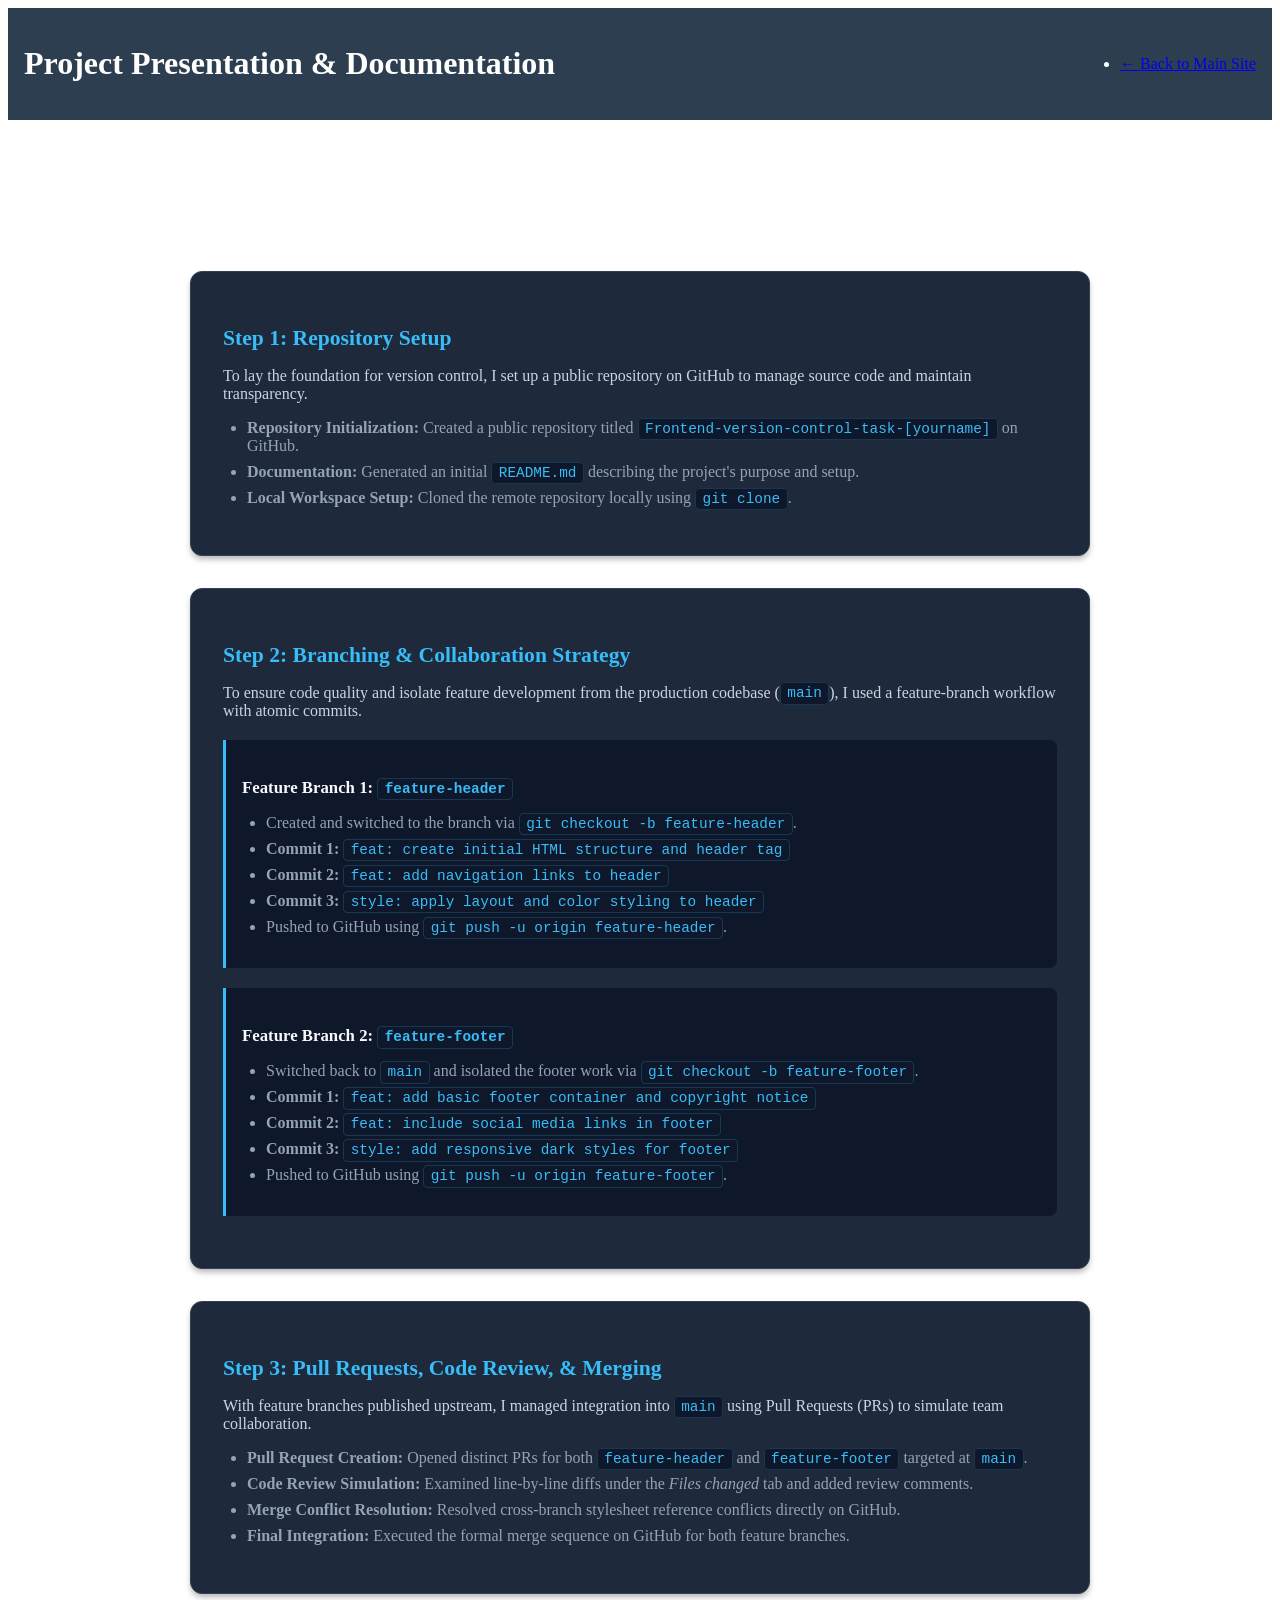
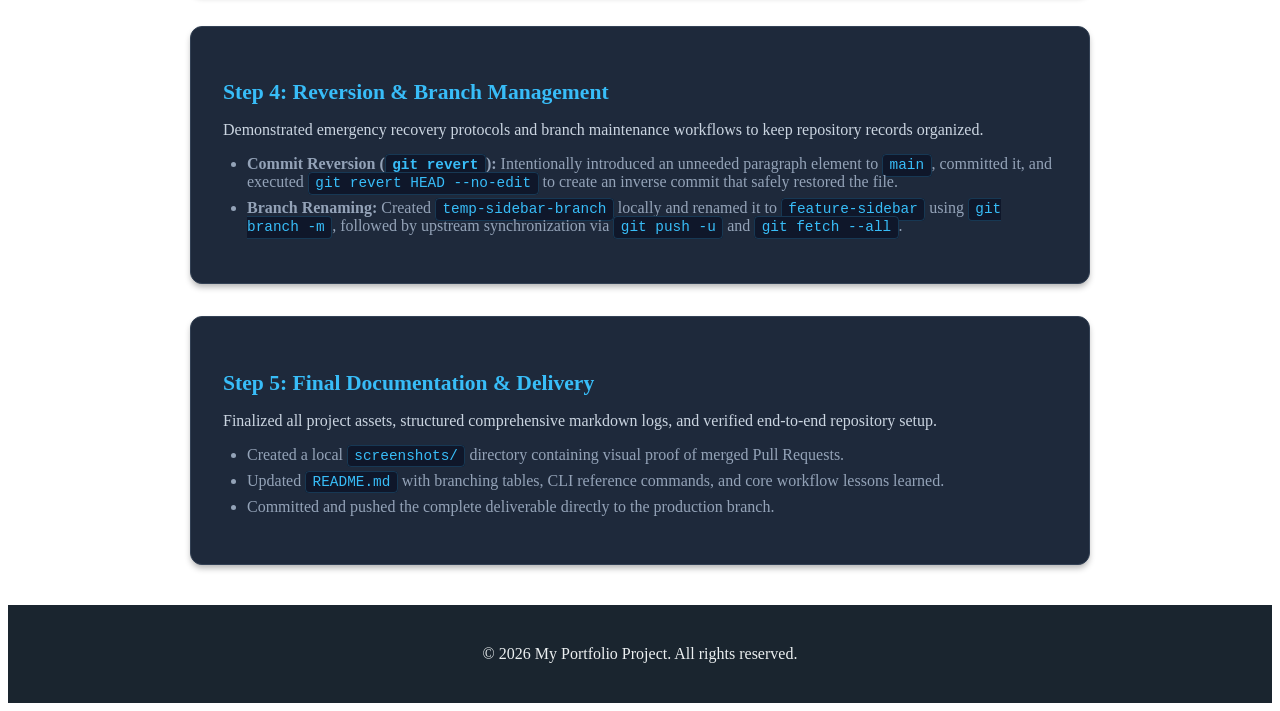
<file: about.html>
<!DOCTYPE html>
<html lang="en">

<head>
    <meta charset="UTF-8">
    <meta name="viewport" content="width=device-width, initial-scale=1.0">
    <title>Project Workflow Presentation</title>
    <link rel="stylesheet" href="style.css">
</head>

<body>

    <header>
        <h1>Project Presentation & Documentation</h1>
        <nav>
            <ul>
                <li><a href="index.html">&larr; Back to Main Site</a></li>
            </ul>
        </nav>
    </header>

    <main class="presentation-container">
        <h2>Version Control Deliverable (Steps 1 – 5)</h2>

        <article class="presentation-card">
            <h3>Step 1: Repository Setup</h3>
            <p>To lay the foundation for version control, I set up a public repository on GitHub to manage source code and maintain transparency.</p>
            <ul>
                <li><strong>Repository Initialization:</strong> Created a public repository titled <code>Frontend-version-control-task-[yourname]</code> on GitHub.</li>
                <li><strong>Documentation:</strong> Generated an initial <code>README.md</code> describing the project's purpose and setup.</li>
                <li><strong>Local Workspace Setup:</strong> Cloned the remote repository locally using <code>git clone</code>.</li>
            </ul>
        </article>

        <article class="presentation-card">
            <h3>Step 2: Branching & Collaboration Strategy</h3>
            <p>To ensure code quality and isolate feature development from the production codebase (<code>main</code>), I used a feature-branch workflow with atomic commits.</p>

            <div class="branch-detail">
                <h4>Feature Branch 1: <code>feature-header</code></h4>
                <ul>
                    <li>Created and switched to the branch via <code>git checkout -b feature-header</code>.</li>
                    <li><strong>Commit 1:</strong> <code>feat: create initial HTML structure and header tag</code></li>
                    <li><strong>Commit 2:</strong> <code>feat: add navigation links to header</code></li>
                    <li><strong>Commit 3:</strong> <code>style: apply layout and color styling to header</code></li>
                    <li>Pushed to GitHub using <code>git push -u origin feature-header</code>.</li>
                </ul>
            </div>

            <div class="branch-detail">
                <h4>Feature Branch 2: <code>feature-footer</code></h4>
                <ul>
                    <li>Switched back to <code>main</code> and isolated the footer work via <code>git checkout -b feature-footer</code>.</li>
                    <li><strong>Commit 1:</strong> <code>feat: add basic footer container and copyright notice</code></li>
                    <li><strong>Commit 2:</strong> <code>feat: include social media links in footer</code></li>
                    <li><strong>Commit 3:</strong> <code>style: add responsive dark styles for footer</code></li>
                    <li>Pushed to GitHub using <code>git push -u origin feature-footer</code>.</li>
                </ul>
            </div>
        </article>

        <article class="presentation-card">
            <h3>Step 3: Pull Requests, Code Review, & Merging</h3>
            <p>With feature branches published upstream, I managed integration into <code>main</code> using Pull Requests (PRs) to simulate team collaboration.</p>
            <ul>
                <li><strong>Pull Request Creation:</strong> Opened distinct PRs for both <code>feature-header</code> and <code>feature-footer</code> targeted at <code>main</code>.</li>
                <li><strong>Code Review Simulation:</strong> Examined line-by-line diffs under the <em>Files changed</em> tab and added review comments.</li>
                <li><strong>Merge Conflict Resolution:</strong> Resolved cross-branch stylesheet reference conflicts directly on GitHub.</li>
                <li><strong>Final Integration:</strong> Executed the formal merge sequence on GitHub for both feature branches.</li>
            </ul>
        </article>

        <article class="presentation-card">
            <h3>Step 4: Reversion & Branch Management</h3>
            <p>Demonstrated emergency recovery protocols and branch maintenance workflows to keep repository records organized.</p>
            <ul>
                <li><strong>Commit Reversion (<code>git revert</code>):</strong> Intentionally introduced an unneeded paragraph element to <code>main</code>, committed it, and executed <code>git revert HEAD --no-edit</code> to create an inverse commit that
                    safely restored the file.</li>
                <li><strong>Branch Renaming:</strong> Created <code>temp-sidebar-branch</code> locally and renamed it to <code>feature-sidebar</code> using <code>git branch -m</code>, followed by upstream synchronization via <code>git push -u</code> and <code>git fetch --all</code>.</li>
            </ul>
        </article>

        <article class="presentation-card">
            <h3>Step 5: Final Documentation & Delivery</h3>
            <p>Finalized all project assets, structured comprehensive markdown logs, and verified end-to-end repository setup.</p>
            <ul>
                <li>Created a local <code>screenshots/</code> directory containing visual proof of merged Pull Requests.</li>
                <li>Updated <code>README.md</code> with branching tables, CLI reference commands, and core workflow lessons learned.</li>
                <li>Committed and pushed the complete deliverable directly to the production branch.</li>
            </ul>
        </article>
    </main>

    <footer>
        <p>&copy; 2026 My Portfolio Project. All rights reserved.</p>
    </footer>

</body>

</html>
</file>
<file: style.css>
header {
    background-color: #2c3e50;
    color: white;
    padding: 1rem;
    display: flex;
    justify-content: space-between;
    align-items: center;
}

footer {
    background-color: #1a252f;
    color: #ecf0f1;
    text-align: center;
    padding: 1.5rem;
    margin-top: 2rem;
}

footer a {
    color: #3498db;
    text-decoration: none;
}

.presentation-container {
    max-width: 900px;
    margin: 2.5rem auto;
    padding: 0 1.5rem;
    display: flex;
    flex-direction: column;
    gap: 2rem;
}

.presentation-container>h2 {
    text-align: center;
    color: #ffffff;
    font-size: 2rem;
    margin-bottom: 1rem;
}

.presentation-card {
    background-color: #1e293b;
    /* Darker Blue Card Background */
    border: 1px solid #334155;
    /* Slate Blue Outline */
    border-radius: 12px;
    padding: 2rem;
    box-shadow: 0 4px 6px -1px rgba(0, 0, 0, 0.3);
    transition: transform 0.2s ease, border-color 0.2s ease;
}

.presentation-card:hover {
    transform: translateY(-2px);
    border-color: #38bdf8;
    /* Vibrant Blue Glow on Hover */
}

.presentation-card h3 {
    color: #38bdf8;
    /* Blue Titles */
    font-size: 1.35rem;
    margin-bottom: 0.75rem;
}

.presentation-card p {
    color: #cbd5e1;
    margin-bottom: 1rem;
}

.presentation-card ul {
    list-style-type: disc;
    padding-left: 1.5rem;
    color: #94a3b8;
}

.presentation-card li {
    margin-bottom: 0.5rem;
}

.branch-detail {
    background-color: #0f172a;
    border-left: 3px solid #38bdf8;
    /* Bright Blue Left Accent Line */
    padding: 1rem;
    border-radius: 0 8px 8px 0;
    margin: 1.25rem 0;
}

.branch-detail h4 {
    font-size: 1.05rem;
    color: #f8fafc;
    margin-bottom: 0.5rem;
}

code {
    background-color: #0f172a;
    color: #38bdf8;
    /* Blue Code Tags */
    padding: 0.15rem 0.4rem;
    border-radius: 4px;
    font-family: monospace;
    font-size: 0.9rem;
    border: 1px solid rgba(56, 189, 248, 0.2);
}
</file>
